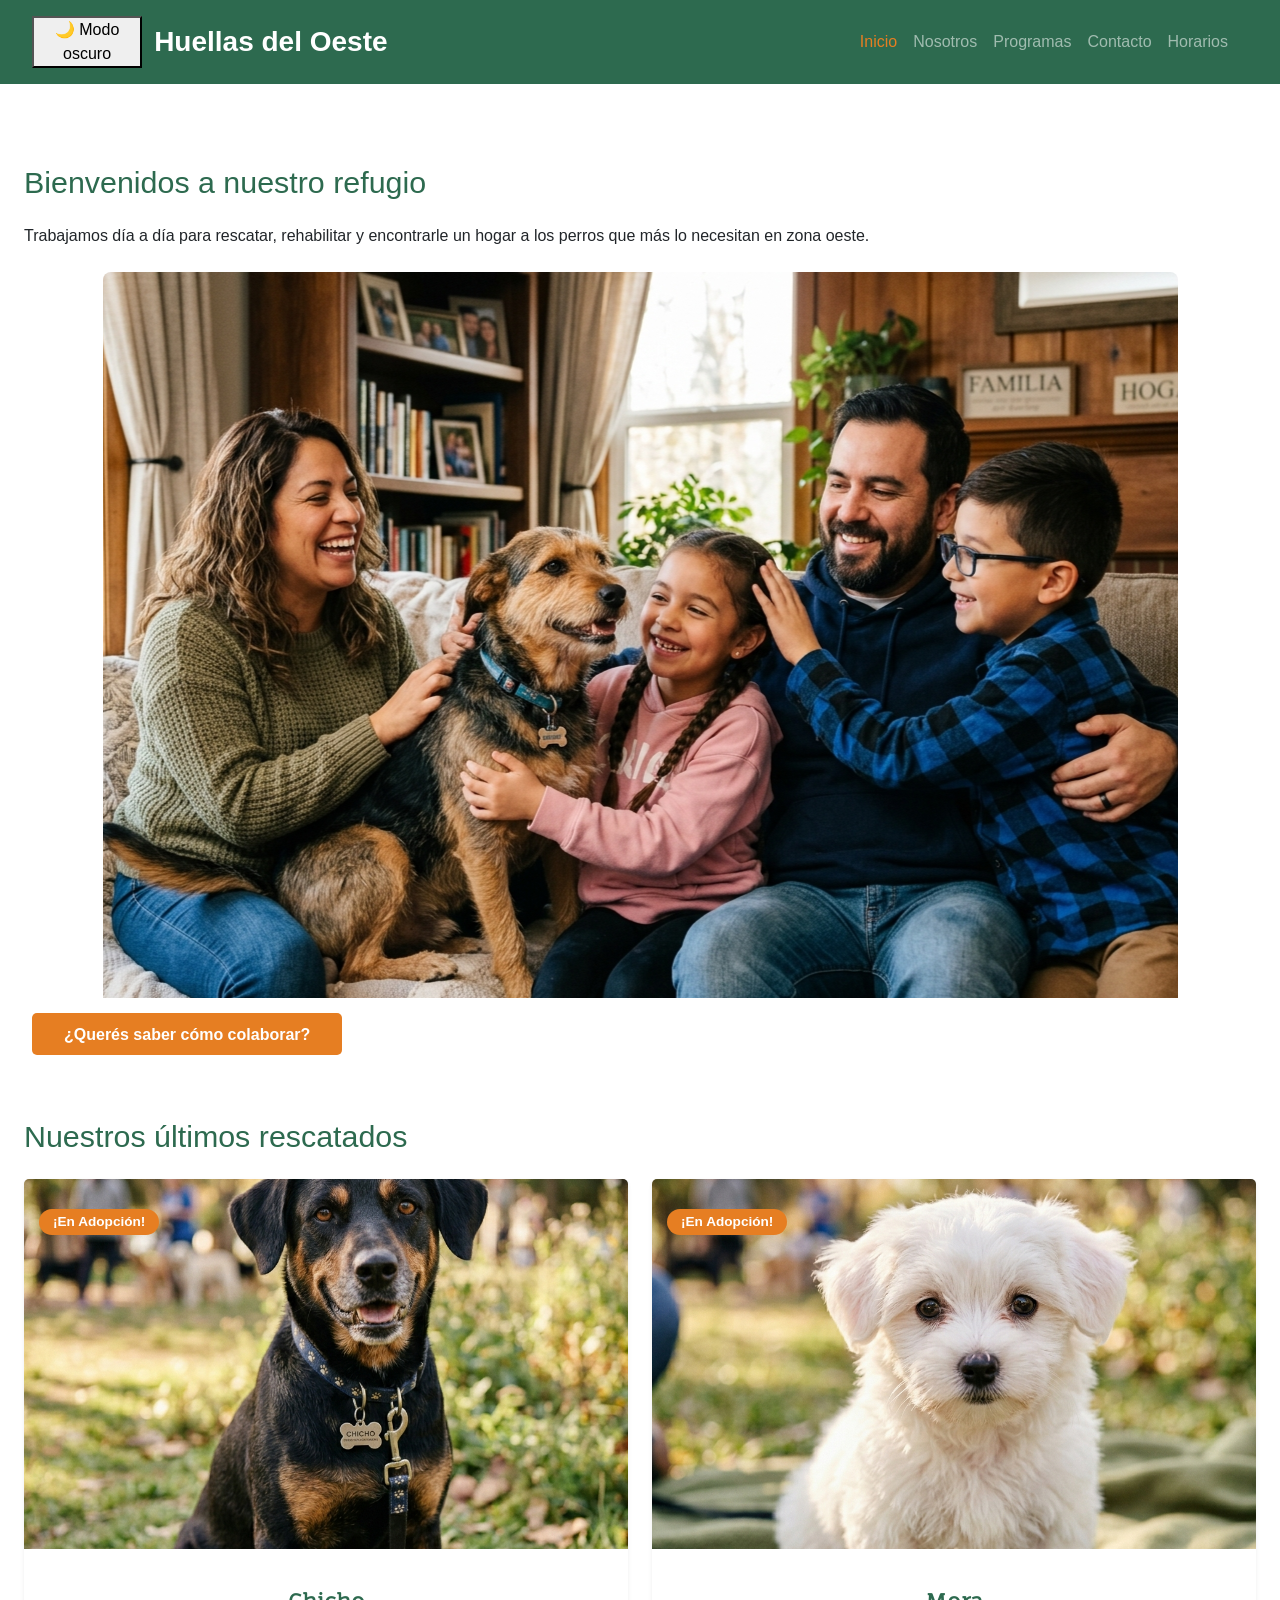
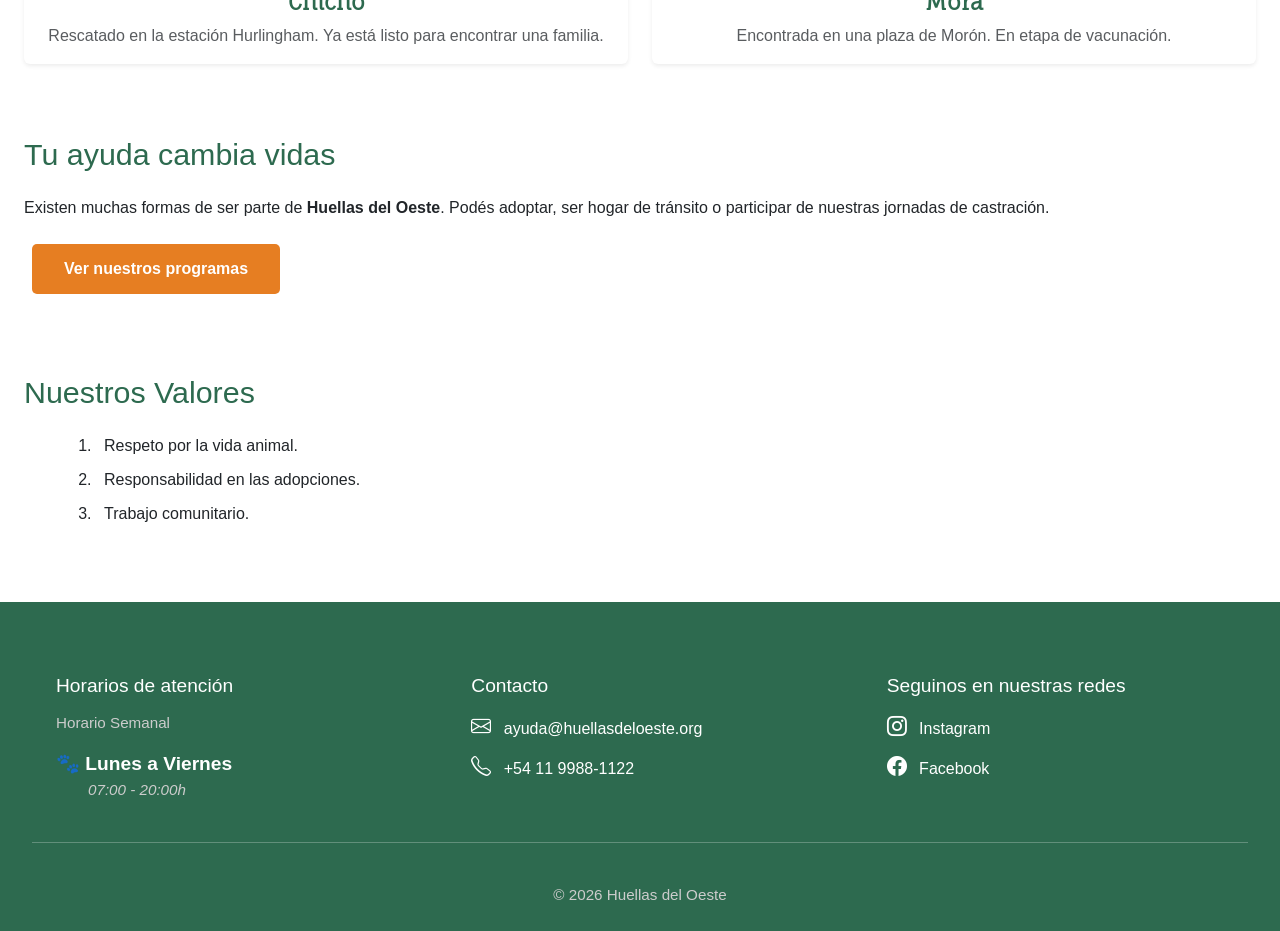
<file: index.html>
<!DOCTYPE html>
<html lang="es">

<head>
    <meta charset="UTF-8">
    <meta name="viewport" content="width=device-width, initial-scale=1.0">
    <title>Huellas del Oeste | Inicio</title>
    <link rel="preconnect" href="https://fonts.googleapis.com">
    <link rel="preconnect" href="https://fonts.gstatic.com" crossorigin>
    <link
        href="https://fonts.googleapis.com/css2?family=Fauna+One&family=Google+Sans:ital,opsz,wght@0,17..18,400..700;1,17..18,400..700&display=swap"
        rel="stylesheet">
    <link href="https://cdn.jsdelivr.net/npm/bootstrap@5.3.8/dist/css/bootstrap.min.css" rel="stylesheet">
    <!--Bootstrap icons-->
    <link rel="stylesheet" href="https://cdn.jsdelivr.net/npm/bootstrap-icons@1.11.3/font/bootstrap-icons.min.css">
    <link rel="stylesheet" href="./css/style.css">
</head>

<body>
    <!--header section, menu navegacion-->
    <header id="header" class="sticky-top">
        <nav id="main-nav" class="navbar navbar-expand-lg navbar-dark w-100">
            <button id="btn-modo">🌙 Modo oscuro</button>

            <div class="container-fluid">
                <a class="navbar-brand fw-bold fs-3" href="index.html">Huellas del Oeste</a>

                <button class="navbar-toggler" type="button" data-bs-toggle="collapse" data-bs-target="#navbarNav"
                    aria-controls="navbarNav" aria-expanded="false" aria-label="Toggle navigation">
                    <span class="navbar-toggler-icon"></span>
                </button>

                <div class="collapse navbar-collapse justify-content-end" id="navbarNav">
                    <ul class="navbar-nav text-center">
                        <li class="nav-item"><a class="nav-link active" href="#inicio-index">Inicio</a></li>
                        <li class="nav-item"><a class="nav-link" href="nosotros.html">Nosotros</a></li>
                        <li class="nav-item"><a class="nav-link" href="programas.html">Programas</a></li>
                        <li class="nav-item"><a class="nav-link" href="contacto.html">Contacto</a></li>
                        <li class="nav-item"><a class="nav-link" href="#main-footer">Horarios</a></li>
                    </ul>
                </div>
            </div>
        </nav>
    </header>

    <!--main section, historia y valores, los datos-->
    <main>
        <section id="inicio-index">
            <h2>Bienvenidos a nuestro refugio</h2>
            <p>Trabajamos día a día para rescatar, rehabilitar y encontrarle un hogar a los perros que más lo necesitan
                en zona oeste.</p>
            <img src="./img/imagen-inicio.png" alt="Perro rescatado feliz en su nuevo hogar">

            <a href="#" class="text-decoration-none btn-input inicio-btn">¿Querés saber cómo colaborar?</a>
        </section>


        <section id="rescatados-index">
            <h2>Nuestros últimos rescatados</h2>
            <div class="contenedor-rescatados row g-4">

                <article class="col-12 col-md-6">
                    <div class="card h-100 shadow-sm border-0">
                        <span class="badge badge-adopcion">¡En Adopción!</span>
                        <img src="./img/chicho-perro.png" class="card-img-top img-rescatado"
                            alt="Perro mestizo negro y café">
                        <div class="card-body text-center">
                            <h3 class="card-title">Chicho</h3>
                            <p class="card-text text-muted">Rescatado en la estación Hurlingham. Ya está listo para
                                encontrar una
                                familia.</p>
                        </div>
                    </div>
                </article>

                <article class="col-12 col-md-6">
                    <div class="card h-100 shadow-sm border-0 position-relative">
                        <span class="badge badge-adopcion">¡En Adopción!</span>
                        <img src="./img/mora-perro.png" class="card-img-top img-rescatado" alt="Cachorra blanca">
                        <div class="card-body text-center">
                            <h3 class="card-title">Mora</h3>
                            <p class="card-text text-muted">Encontrada en una plaza de Morón. En etapa de vacunación.
                            </p>
                        </div>
                    </div>
                </article>

            </div>
        </section>

        <section id="como-ayudar-index">
            <h2>Tu ayuda cambia vidas</h2>
            <p>Existen muchas formas de ser parte de <strong>Huellas del Oeste</strong>. Podés adoptar, ser hogar de
                tránsito o participar de nuestras jornadas de castración.</p>
            <a href="programas.html" class="btn-input text-decoration-none d-inline-block btn-programas">Ver nuestros
                programas</a>
        </section>

        <section id="valores-index">
            <h2>Nuestros Valores</h2>
            <ol>
                <li>Respeto por la vida animal.</li>
                <li>Responsabilidad en las adopciones.</li>
                <li>Trabajo comunitario.</li>
            </ol>
        </section>

    </main>

    <!--footer section-->
    <footer id="main-footer">
        <div class="footer-columns">

            <section id="horario">
                <h2>Horarios de atención</h2>
                <p>Horario Semanal</p>
                <dl>
                    <dt>Lunes a Viernes</dt>
                    <dd>07:00 - 20:00h</dd>
                </dl>
            </section>

            <section>
                <h3>Contacto</h3>
                <ul>
                    <li><a href="mailto:ayuda@huellasdeloeste.org"><i class="bi bi-envelope text-white me-2 fs-5"></i>
                            ayuda@huellasdeloeste.org</a></li>
                    <li><a href="tel:+541199881122"> <i class="bi bi-telephone text-white me-2 fs-5"></i> +54 11
                            9988-1122</a></li>
                </ul>
            </section>

            <section class="redes" aria-labelledby="titulo-redes">
                <h3 id="titulo-redes">Seguinos en nuestras redes</h3>
                <ul>
                    <li><a href="https://www.instagram.com" target="_blank" rel="noopener noreferrer"><i
                                class="bi bi-instagram text-white me-2 fs-5"></i> Instagram</a></li>

                    <li><a href="https://www.facebook.com" target="_blank" rel="noopener noreferrer"><i
                                class="bi bi-facebook text-white me-2 fs-5"></i> Facebook</a></li>
                </ul>
            </section>

        </div>
        <hr class="footer-separator">

        <section class="copyright">
            <p>&copy; 2026 Huellas del Oeste</p>
        </section>
    </footer>


    <script src="https://cdn.jsdelivr.net/npm/bootstrap@5.3.3/dist/js/bootstrap.bundle.min.js"></script>

    <script src="js/main.js"></script>
</body>

</html>
</file>
<file: css/style.css>
/*Reseteo*/
* {
    box-sizing: border-box;
    margin: 0;
    padding: 0;
}


:root {
    --color-fondo: #f8f9fa;
    --color-texto: #212529;
    --color-primario: #2d6a4f;
    /* para header, footer */
    --color-secundario: #d8e2dc;
    --color-acento: #e67e22;
    /* para botones */
    --color-blanco: #ffffff;
    /* para texto sobre fondos oscuros */

    --fuente-principal: 'Google Sans', sans-serif;
    --fuente-titulos: 'Fauna One', serif;
}

body {
    font-family: var(--fuente-principal);
    font-size: 1rem;
    background-color: var(--color-fondo);
    color: var(--color-texto);
    margin: 0 auto;
}

/*Modo Oscuro*/
body.oscuro {
    background-color: #1a1a1a;
    color: #f5f5f5;
}

body.oscuro p {
    color: #f5f5f5;
}

body.oscuro h1 {
    color: #f5f5f5;
}

body.oscuro main {
    background-color: #1a1a1a;
}

body.oscuro main ol {
    color: #f5f5f5;
}

body.oscuro article {
    background-color: black;
}

body.oscuro aside {
    background-color: var(--color-texto);
}

body.oscuro fieldset {
    background-color: #161414;
}

body.oscuro dl {
    background-color: var(--color-texto);
}

body.oscuro dd {
    color: #f5f5f5;
}

/*tipografia, titulos */
p {
    margin-bottom: 1rem;
}

h1 {
    font-size: 2.4rem;
    color: var(--color-blanco);
    margin-bottom: 1rem;
}

h2 {
    font-size: 1.9rem;
    color: var(--color-primario);
    margin: 1.5rem 0;
}

h3 {
    font-size: 1.3rem;
    color: var(--color-acento);
    margin-bottom: 0.5rem;
}

main {
    padding: 2rem 0;
    background-color: var(--color-blanco);
}

main ul {
    padding-left: 1.8rem;
    /* separacion del margin izquierdo */
    margin-bottom: 1.5rem;
}

main ul li {
    margin-bottom: 0.5rem;
}


/*ESTRUCTURA SEMANTICA*/

section {
    padding: 1.5rem;
    scroll-margin-top: 80px;
}


article {
    background-color: var(--color-blanco);
    padding: 1.5rem;
    margin-bottom: 2rem;
    border-radius: 0.5rem;
}

/* Info.  de complemento */
aside {
    background-color: var(--color-secundario);
    padding: 1.25rem;
    margin-top: 1.5rem;
    border-left: 0.31rem solid var(--color-primario);
    /* Una barrita verde al costado */
    font-style: italic;
}

/* Lista ordenada(mision, valores, ...) y componentes(ej:img)*/
ol {
    margin: 1.25rem 0 1.25rem 2.5rem;
    /* Margen a la izquierda para que se vean los números */
    color: var(--color-texto);
}

ol li {
    margin-bottom: 0.62rem;
    /* Espaciado entre cada ítem de la lista */
    padding-left: 0.5rem;
}

/* Estilo para la lista de descripción (Estructura Organizativa) */
dl {
    margin: 1.5rem 0;
    padding: 1rem;
    background-color: var(--color-fondo);
    /* Un tono gris claro para resaltar */
    border-radius: 0.5rem;
}

dt {
    font-weight: bold;
    color: var(--color-primario);
    /* Verde para el nombre del equipo */
    font-size: 1.2rem;
    margin-top: 1rem;
}

dt::before {
    content: "🐾 ";
    /* emoji como una especie de "item" */
}

dd {
    margin-left: 2rem;
    margin-bottom: 1rem;
    font-style: italic;
    color: var(--color-texto);
}

hr {
    /* grosor y color verde */
    height: 0.125rem;
    background-color: var(--color-primario);
    /* margen para separar los contenidos(superior e inferior)*/
    margin: 2.5rem 0;
    /* acorto y centro el hr */
    width: 50%;
    margin-left: auto;
    margin-right: auto;
}

img {
    max-width: 100%;
    height: auto;
    border-radius: 0.5rem 0.5rem 0rem 0rem;
    display: block;
    margin: 1.5rem auto;
    /*con el auto, centro el contenido*/
}

/*Formulario */

/* REQUISITO: Inputs y textarea con borde su borde y su padding
   class .input-form (text, email, tel, textarea) */
fieldset {
    border: 1px solid var(--color-secundario);
    padding: 1.5rem;
    border-radius: 8px;
    margin-bottom: 1.5rem;
    background-color: var(--color-fondo);
}

legend {
    font-weight: bold;
    color: var(--color-primario);
    padding: 0 10px;
}

label {
    font-weight: 600;
    display: block;
    margin-top: 1rem;
    margin-bottom: 0.5rem;
}

.input-form,
select {
    width: 100%;
    padding: 0.8rem;
    border: 1px solid #ccc;
    border-radius: 0.25rem;
    display: block;
    font-family: inherit;
    font-size: 1rem;
    transition: border-color 0.3s;
    resize: none;
}

.form-footer {
    text-align: center;
    margin-top: 2rem;
}

.form-footer label {
    display: inline;
    /* Para que quede al lado del checkbox */
    font-weight: normal;
}

/* Botones */
.btn-input {
    background-color: var(--color-acento);
    color: var(--color-blanco);
    padding: 0.8rem 2rem;
    border: none;
    border-radius: 0.31rem;
    font-weight: bold;
    cursor: pointer;
    font-size: 1rem;
    transition: background-color 0.3s, transform 0.2s;
    margin: 0.5rem;
}

.btn-input:hover {
    background-color: #d35400;
    transform: scale(1.05);
}


/*FOOTER */

#main-footer {
    background-color: var(--color-primario);
    color: #ffffff;
    padding: 3rem 2rem 0 2rem;
}

.footer-separator {
    width: 100%;
    border-top: 1px solid var(--color-blanco);
    margin: 0 0 1rem 0;
}

/* contenedor de los sections */
.footer-columns {
    display: flex;
    flex-wrap: wrap;
    /* Para que en celulares se apilen una abajo de otra */
    justify-content: space-between;
    gap: 30px;
}


/* Cada columna adentro del contenedor */
.footer-columns section {
    flex: 1 1 250px;
}

/* saco el margen y padding del titulo de horarios */
#horario h2 {
    margin: 0;
    padding: 0;
}

/* Estilos para textos y los enlaces */
#main-footer h2,
#main-footer h3 {
    color: var(--color-blanco);
    font-size: 1.2rem;
    margin-bottom: .9rem;
    border: none;
    font-family: var(--fuente-principal);
}

#main-footer p,
#main-footer dd {
    color: #cccccc;
    font-size: 0.95rem;
}

#main-footer ul {
    list-style: none;
    padding: 0;
    margin: 0;
}

#main-footer li {
    margin-bottom: 10px;
}

#main-footer dl {
    margin: 0;
    padding: 0;
    background-color: transparent;
    border: none;
}

#main-footer dt {
    font-weight: bold;
    margin-top: 10px;
    color: #ffffff;
}

#main-footer a {
    color: var(--color-blanco);
    text-decoration: none;
    transition: color 0.3s ease;
}

#main-footer a:hover {
    text-decoration: underline;
}

/* SECCIÓN COPYRIGHT:*/
.copyright {
    text-align: center;
}

.copyright p {
    color: #cccccc;
    font-size: .85rem;
    margin: 0;
}

.badge-adopcion {
    position: absolute;
    top: 30px;
    left: 15px;
    background-color: var(--color-acento);
    color: var(--color-blanco);
    padding: 6px 14px;
    font-weight: bold;
    font-size: 0.85rem;
    border-radius: 20px;
    z-index: 5;
    cursor: pointer;
}


/* Bootstrap*/

/* navbar del color primario */
.navbar {
    background-color: var(--color-primario);
    padding: 1rem 2rem;
}

.navbar-nav .nav-link {
    transition: color 0.3s ease;
}

/* para pintar color naranja cuando se pasa el mouse, o este "activa" la seccion de la pagina */
.navbar-nav .nav-link:hover,
.navbar-nav .nav-link.active {
    color: var(--color-acento);
}

/* uso con el id para "sobreescribir" */
#rescatados-index article {
    background-color: transparent;
    margin-bottom: 0rem;
    border-radius: 0rem;
    padding-top: 0rem;
    padding-bottom: 0rem;
}

/* Tamaño fijo y uniforme para las fotos de los perritos */
.img-rescatado {
    height: 370px;
    object-fit: cover;
    /*logro que no se estire la foto*/
    width: 100%;
    margin-top: 0rem;
}

/* Estilo personalizado para los nombres de las tarjetas */
#rescatados-index .card-title {
    font-family: var(--fuente-titulos);
    color: var(--color-primario);
    font-weight: bold;
    font-size: 1.4rem;
}
</file>
